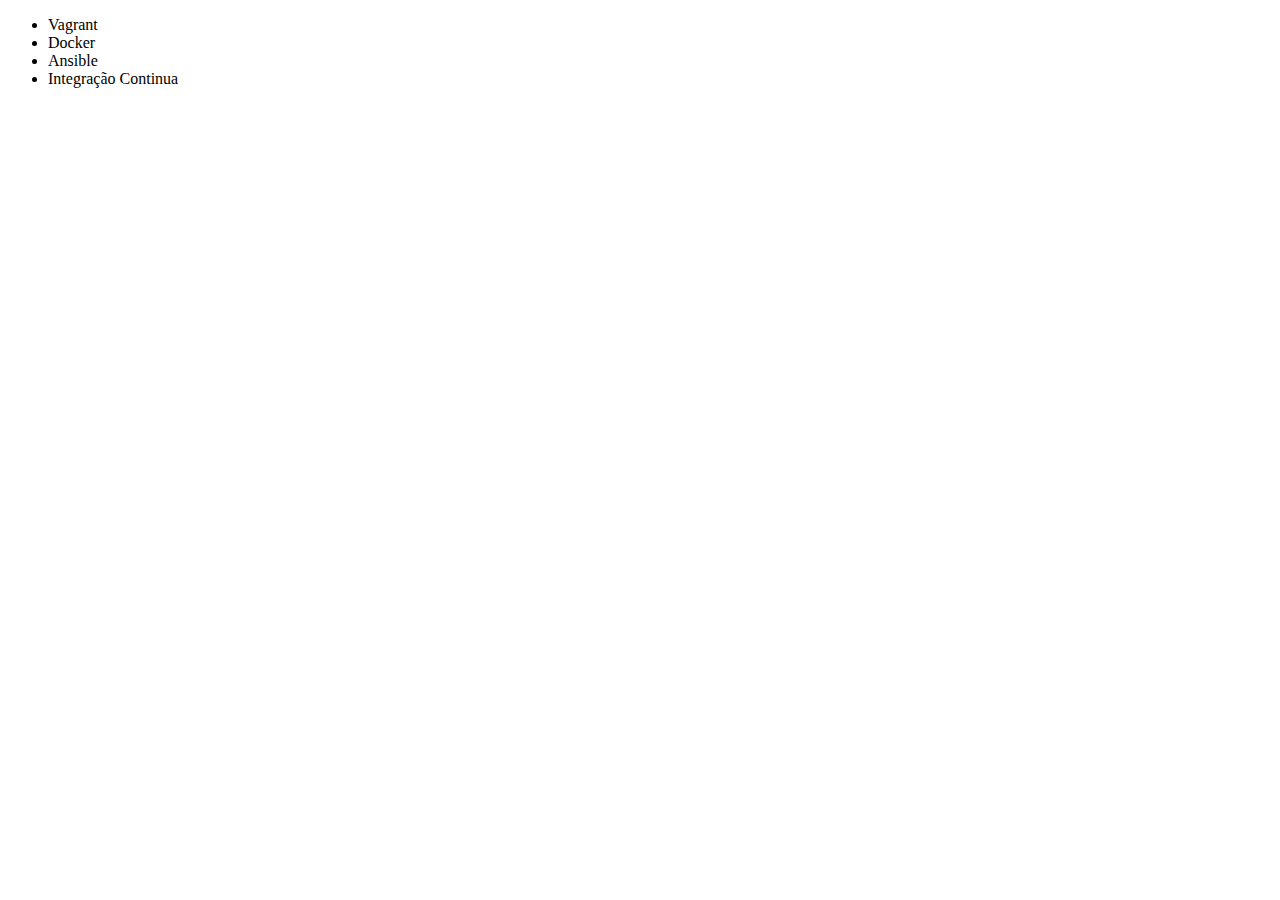
<file: Git_e_Github_Alura/index.html>
<!DOCTYPE html>
<html lang="en">
<head>
    <meta charset="UTF-8">
    <title>Cursos da Alura</title>
</head>
<body>
    <ul>
        <li>Vagrant</li>
        <li>Docker</li>
        <li>Ansible</li>
        <li>Integração Continua</li>
    </ul>
</body>
</html>
</file>
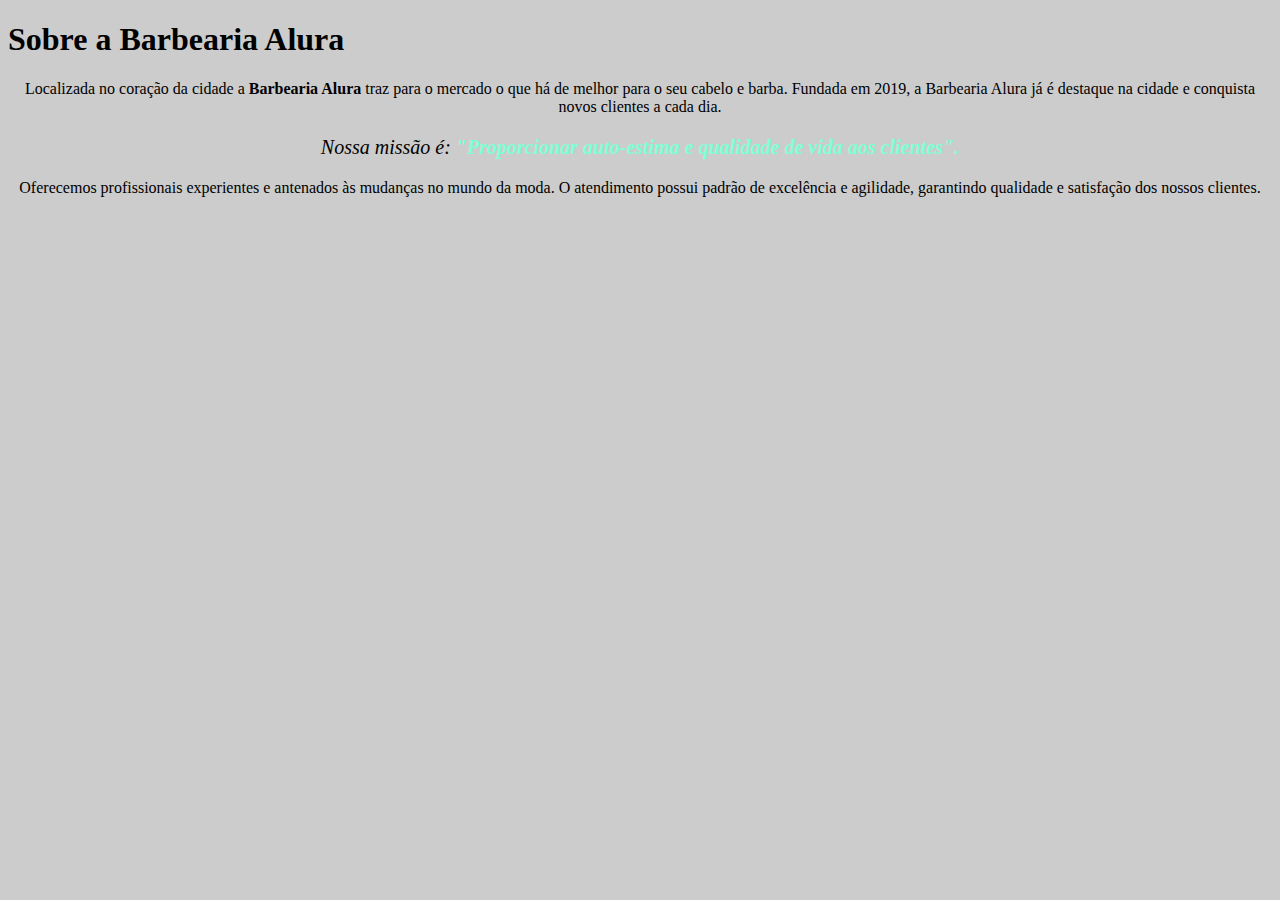
<file: HTML e CSS/Parte 2/index.html>
<!DOCTYPE html>

<!-- primeira forma de formatar o texto 
<html lang="pt-br">
    <head>
        <meta charset="UTF-8">
        <title>Babearia Alura</title>
    </head>

    <body>

        <h1 style="text-align: center;">Sobre a Barbearia Alura</h1>

        <pstyle="text-align: center;">Localizada no coração da cidade a <strong>Barbearia Alura</strong>  traz para o mercado o que há de melhor para o seu cabelo e barba. 
        Fundada em 2019, a Barbearia Alura já é destaque na cidade e conquista novos clientes a cada dia.</p>

        <p style="font-size: 20px; text-align: center;"><em>Nossa missão é: <strong> "Proporcionar auto-estima e qualidade de vida aos clientes".</strong></em></p>

        <pstyle="text-align: center;">Oferecemos profissionais experientes e antenados às mudanças no mundo da moda. 
        O atendimento possui padrão de excelência e agilidade, garantindo qualidade e satisfação dos nossos clientes.</p>

     </body>-->


    <!-- segunda forma de formatar o texto : colocando <style> no <head> -->
    <!--
    <html lang="pt-br">
    <head>
        <meta charset="UTF-8">
        <title>Babearia Alura</title>

        <style>
            p{
                text-align: center;
            }
        </style>
    </head>

    <body>

        <h1>Sobre a Barbearia Alura</h1>

        <p>Localizada no coração da cidade a <strong>Barbearia Alura</strong>  traz para o mercado o que há de melhor para o seu cabelo e barba. 
        Fundada em 2019, a Barbearia Alura já é destaque na cidade e conquista novos clientes a cada dia.</p>

        <p style="font-size: 20px;"><em>Nossa missão é: <strong> "Proporcionar auto-estima e qualidade de vida aos clientes".</strong></em></p>

        <p>Oferecemos profissionais experientes e antenados às mudanças no mundo da moda. 
        O atendimento possui padrão de excelência e agilidade, garantindo qualidade e satisfação dos nossos clientes.</p>

     </body>-->

    <!-- terceira forma de formatar o texto : criando arquivo style e linkando-->
    <html lang="pt-br">
        <head>
            <meta charset="UTF-8">
            <title>Babearia Alura</title>
            <link rel="stylesheet" href="style.css">
        </head>
    
        <body>
    
            <h1>Sobre a Barbearia Alura</h1>
    
            <p>Localizada no coração da cidade a <strong>Barbearia Alura</strong>  traz para o mercado o que há de melhor para o seu cabelo e barba. 
            Fundada em 2019, a Barbearia Alura já é destaque na cidade e conquista novos clientes a cada dia.</p>
    
            <p style="font-size: 20px;"><em>Nossa missão é: <strong> "Proporcionar auto-estima e qualidade de vida aos clientes".</strong></em></p>
    
            <p>Oferecemos profissionais experientes e antenados às mudanças no mundo da moda. 
            O atendimento possui padrão de excelência e agilidade, garantindo qualidade e satisfação dos nossos clientes.</p>
    
         </body>
</html>
</file>
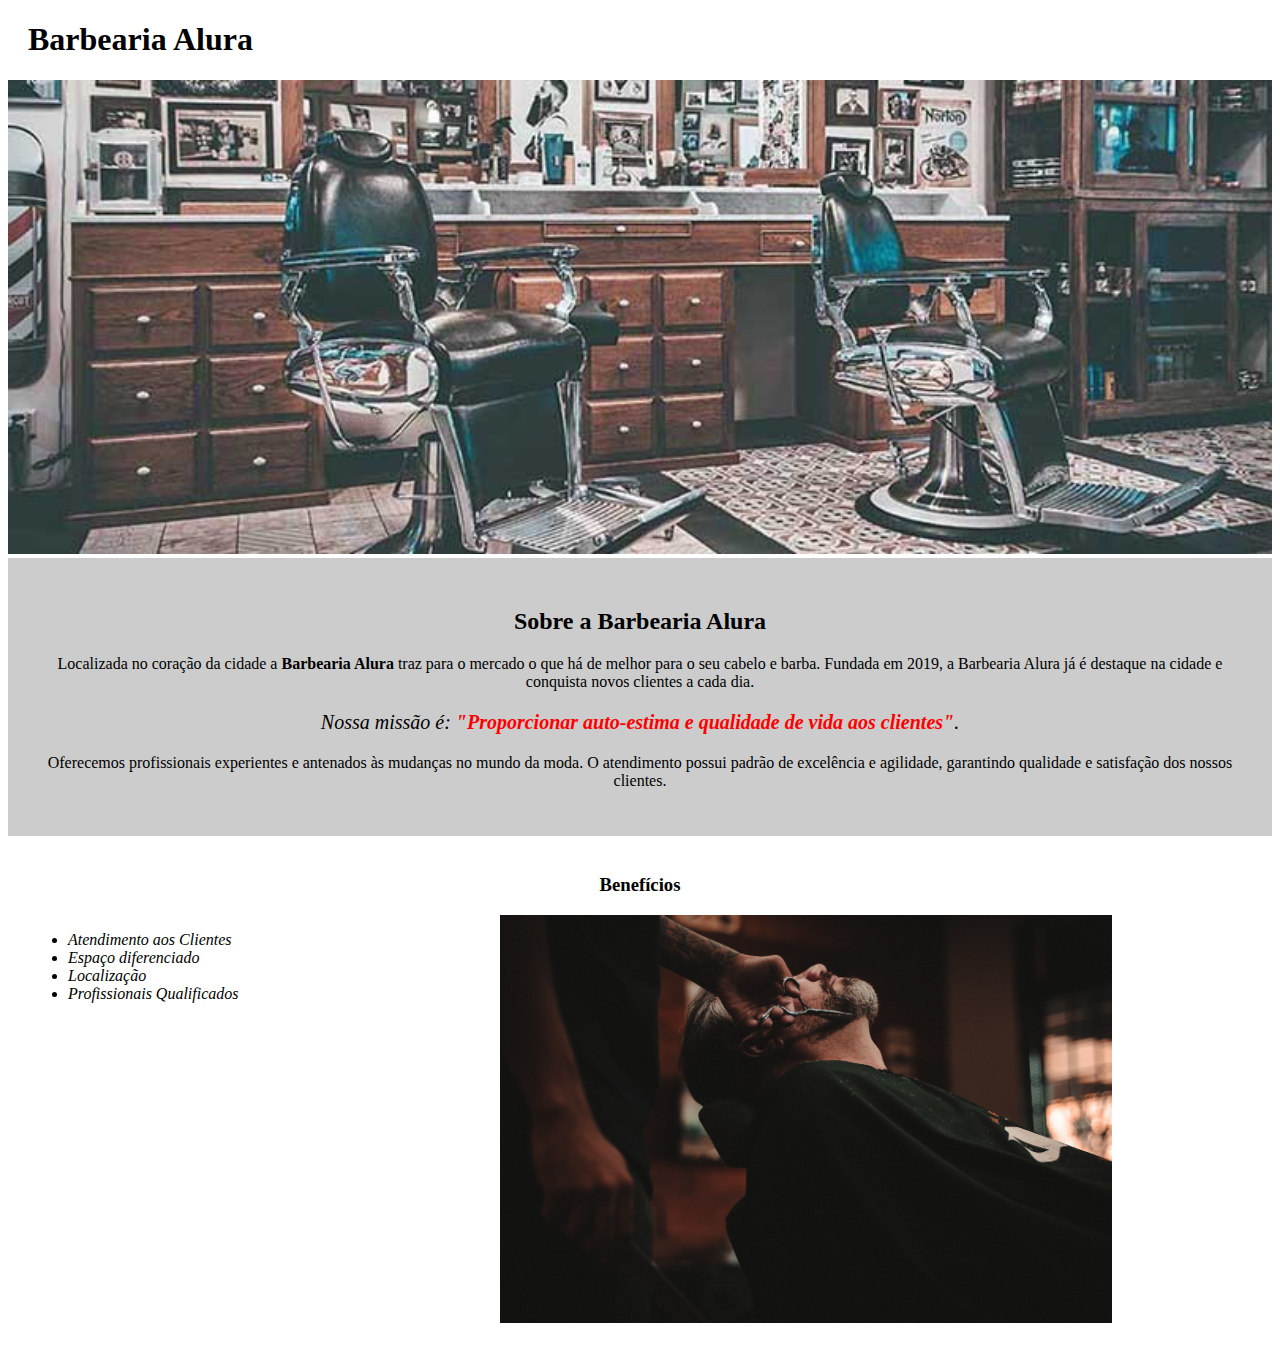
<file: HTML_e_CSS_Alura/Parte 3/index.html>
<!DOCTYPE html>
<html lang="pt-br">
	<head>
		<meta charset="UTF-8">
		<title>Barbearia Alura</title>
		<link rel="stylesheet" href="style-home.css">
	</head>

	<body>
		<header>
			<h1 class="titulo-principal">Barbearia Alura</h1>
		</header>
		<img id="banner" src="banner.jpg">
		<div class="principal">
			<h2 class="titulo-centralizado">Sobre a Barbearia Alura</h2>
	 
			<p>Localizada no coração da cidade a <strong>Barbearia Alura</strong> traz para o mercado o que há de melhor para o seu cabelo e barba. Fundada em 2019, a Barbearia Alura já é destaque na cidade e conquista novos clientes a cada dia.</p>

			<p id="missao"><em>Nossa missão é: <strong>"Proporcionar auto-estima e qualidade de vida aos clientes"</strong>.</em></p>

			<p>Oferecemos profissionais experientes e antenados às mudanças no mundo da moda. O atendimento possui padrão de excelência e agilidade, garantindo qualidade e satisfação dos nossos clientes.</p>
		</div>

		<div class="beneficios">
			<h3 class="titulo-centralizado">Benefícios</h3>

			<ul>
				<li class="itens">Atendimento aos Clientes</li>
				<li class="itens">Espaço diferenciado</li>
				<li class="itens">Localização</li>
				<li class="itens">Profissionais Qualificados</li>
			</ul>

			<img src="beneficios.jpg" class="imagembeneficios">
		</div>
	</body>
</html>
</file>
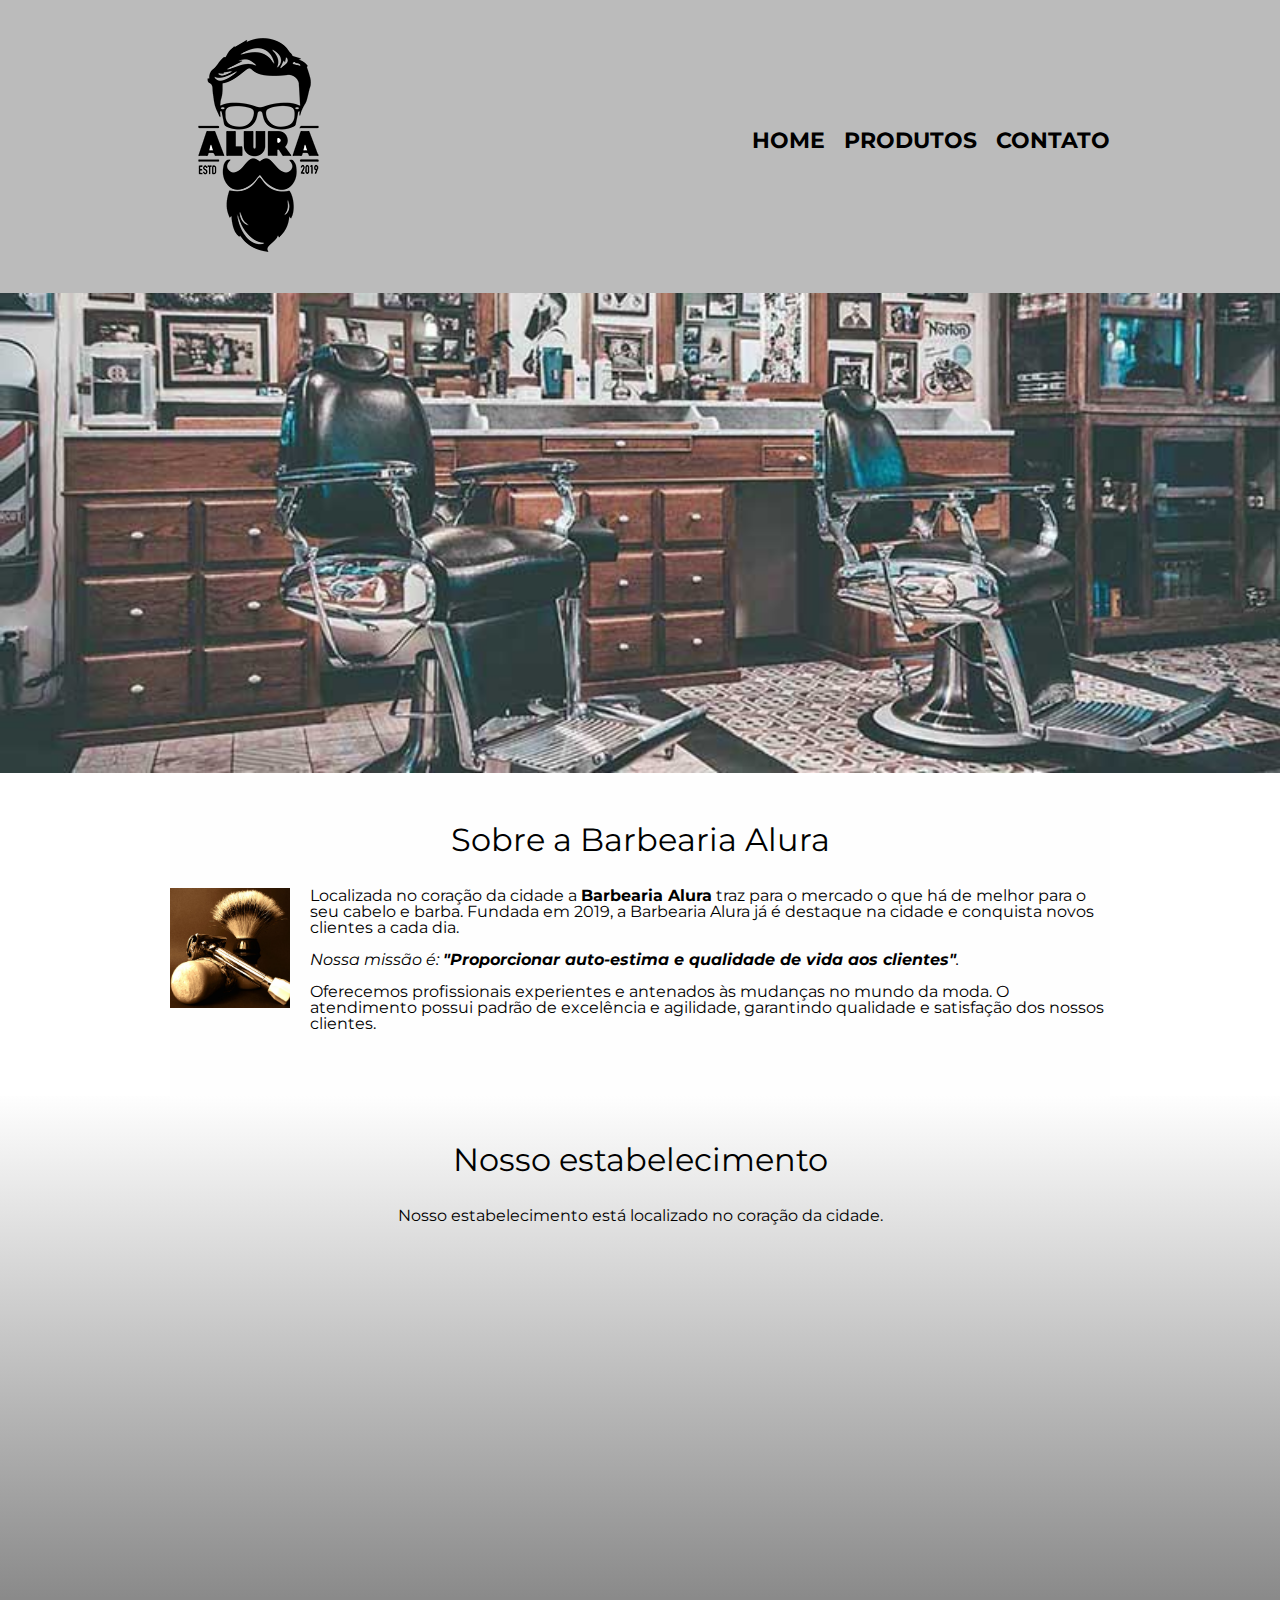
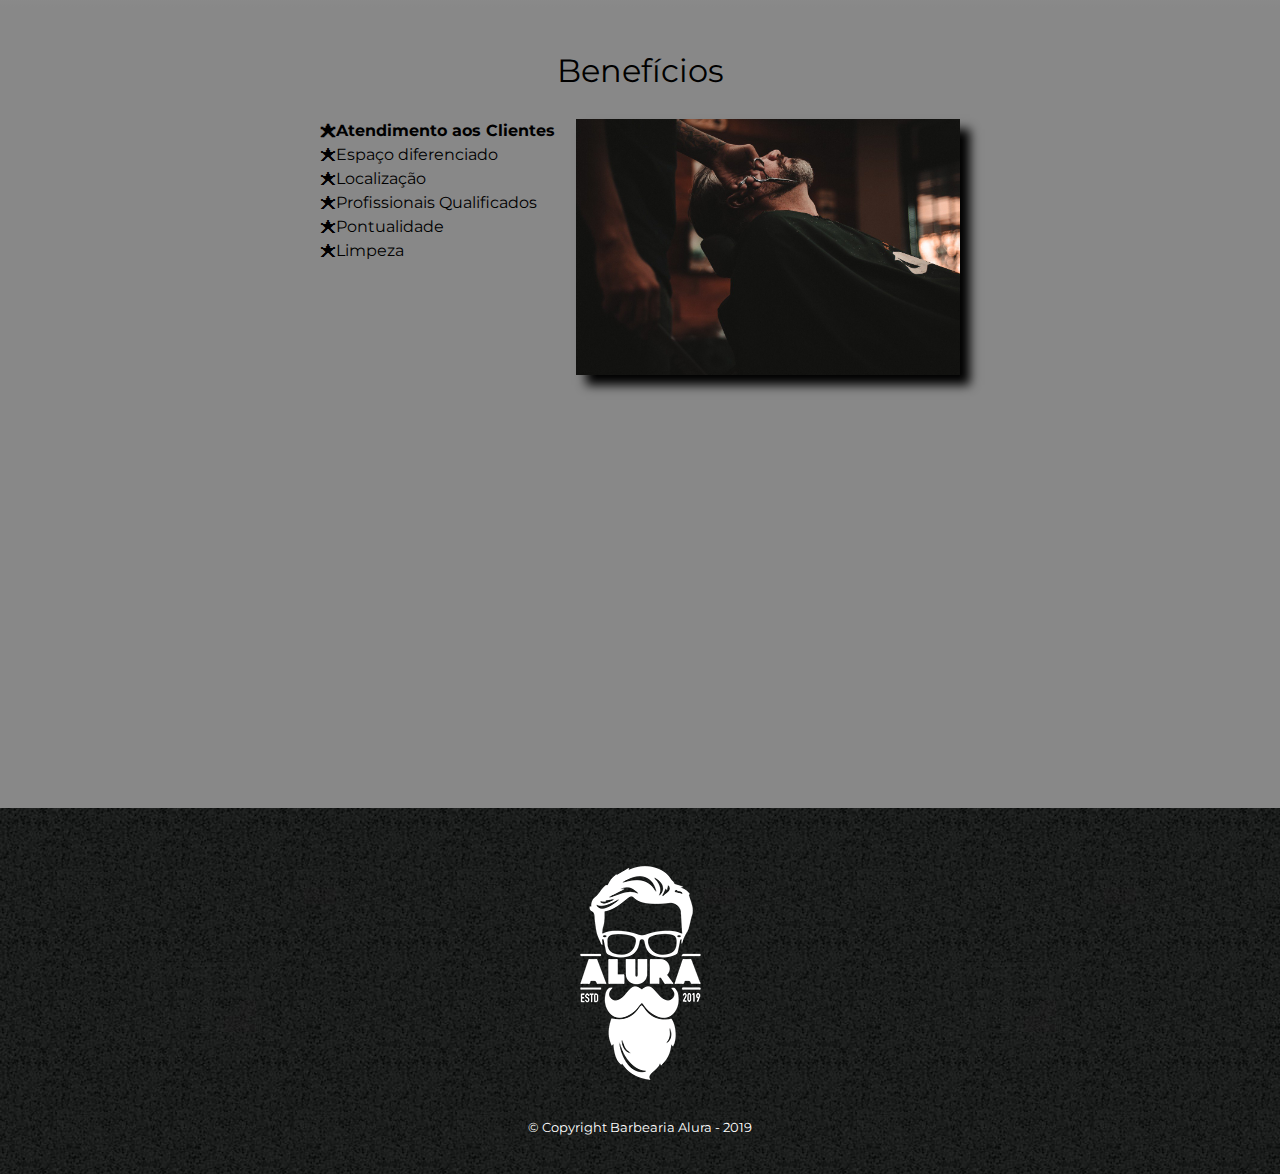
<file: HTML_e_CSS_Alura/Parte 4/index.html>
<!DOCTYPE html>
<html lang="pt-br">
	<head>
		<meta charset="UTF-8">
		<meta name="viewport" content="width=device-width">
		<title>Barbearia Alura</title>

		<link rel="stylesheet" href="reset.css">
		<link rel="stylesheet" href="style.css">
		<link href="https://fonts.googleapis.com/css?family=Montserrat&display=swap" rel="stylesheet">
	</head>

	<body>
		<header>
			<div class="caixa">
				<h1><img src="logo.png"></h1>

				<nav>
					<ul>
						<li><a href="index.html">Home</a></li>
						<li><a href="produtos.html">Produtos</a></li>
						<li><a href="contato.html">Contato</a></li>
					</ul>
				</nav>
			</div>
		</header>

		<img class="banner" src="banner.jpg">

		<main>
			<section class="principal">
				<h2 class="titulo-principal">Sobre a Barbearia Alura</h2>

				<img class="utensilios" src="utensilios.jpg" alt="Utensilios de um barbeiro.">
		 
				<p>Localizada no coração da cidade a <strong>Barbearia Alura</strong> traz para o mercado o que há de melhor para o seu cabelo e barba. Fundada em 2019, a Barbearia Alura já é destaque na cidade e conquista novos clientes a cada dia.</p>

				<p id="missao"><em>Nossa missão é: <strong>"Proporcionar auto-estima e qualidade de vida aos clientes"</strong>.</em></p>

				<p>Oferecemos profissionais experientes e antenados às mudanças no mundo da moda. O atendimento possui padrão de excelência e agilidade, garantindo qualidade e satisfação dos nossos clientes.</p>
			</section>

			<section class="mapa">
				<h3 class="titulo-principal">Nosso estabelecimento</h3>
				<p>Nosso estabelecimento está localizado no coração da cidade.</p>

				<div class="mapa-conteudo">
					<iframe src="https://www.google.com/maps/embed?pb=!1m18!1m12!1m3!1d3656.4483278365396!2d-46.63466568562861!3d-23.588249068469487!2m3!1f0!2f0!3f0!3m2!1i1024!2i768!4f13.1!3m3!1m2!1s0x94ce5a2b2ed7f3a1%3A0xab35da2f5ca62674!2sCaelum!5e0!3m2!1spt-BR!2sbr!4v1568814489656!5m2!1spt-BR!2sbr" width="100%" height="300" frameborder="0" style="border:0;" allowfullscreen=""></iframe>
				</div>
			</section>

			<section class="beneficios">
				<h3 class="titulo-principal">Benefícios</h3>

				<div class="conteudo-beneficios">
					<ul class="lista-beneficios">
						<li class="itens">Atendimento aos Clientes</li>
						<li class="itens">Espaço diferenciado</li>
						<li class="itens">Localização</li>
						<li class="itens">Profissionais Qualificados</li>
						<li class="itens">Pontualidade</li>
						<li class="itens">Limpeza</li>
					</ul><img src="beneficios.jpg" class="imagem-beneficios">
				</div>

				<div class="video">
					<iframe width="100%" height="315" src="https://www.youtube.com/embed/wcVVXUV0YUY" frameborder="0" allow="accelerometer; autoplay; encrypted-media; gyroscope; picture-in-picture" allowfullscreen></iframe>
				</div>
			</section>
		</main>

		<footer>
			<img src="logo-branco.png">
			<p class="copyright">&copy; Copyright Barbearia Alura - 2019</p>
		</footer>
	</body>
</html>
</file>
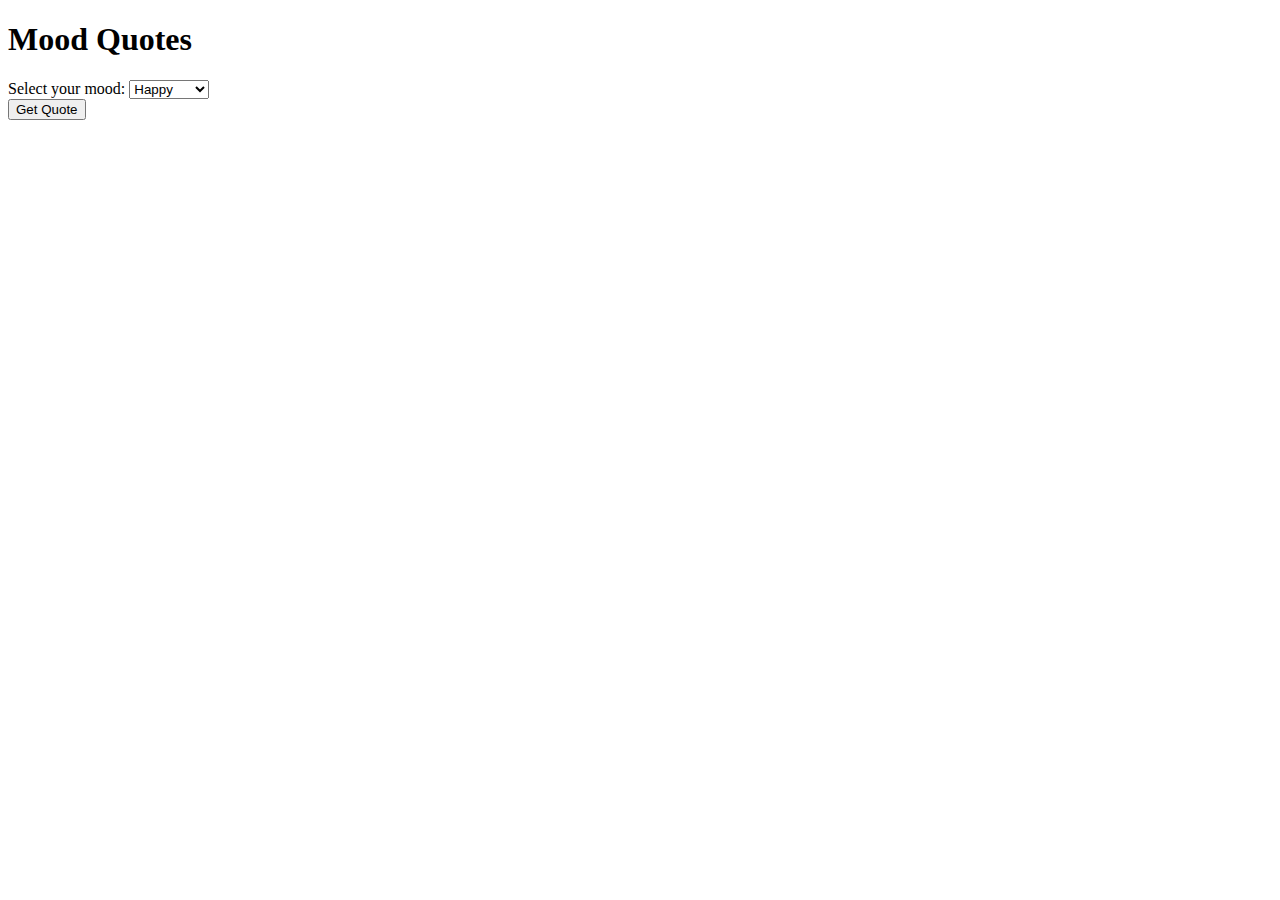
<file: JavaScript_e_HTML_Alura/templates/index.html>
<!DOCTYPE html>
<html>
<head>
    <title>Mood Quotes</title>
</head>
<body>
    <h1>Mood Quotes</h1>
    <form action="/quote" method="post">
        <label for="mood">Select your mood:</label>
        <select id="mood" name="mood">
            <option value="happy">Happy</option>
            <option value="motivated">Motivated</option>
            <option value="inspired">Inspired</option>
        </select>
        <br>
        <input type="submit" value="Get Quote">
    </form>
</body>
</html>
</file>
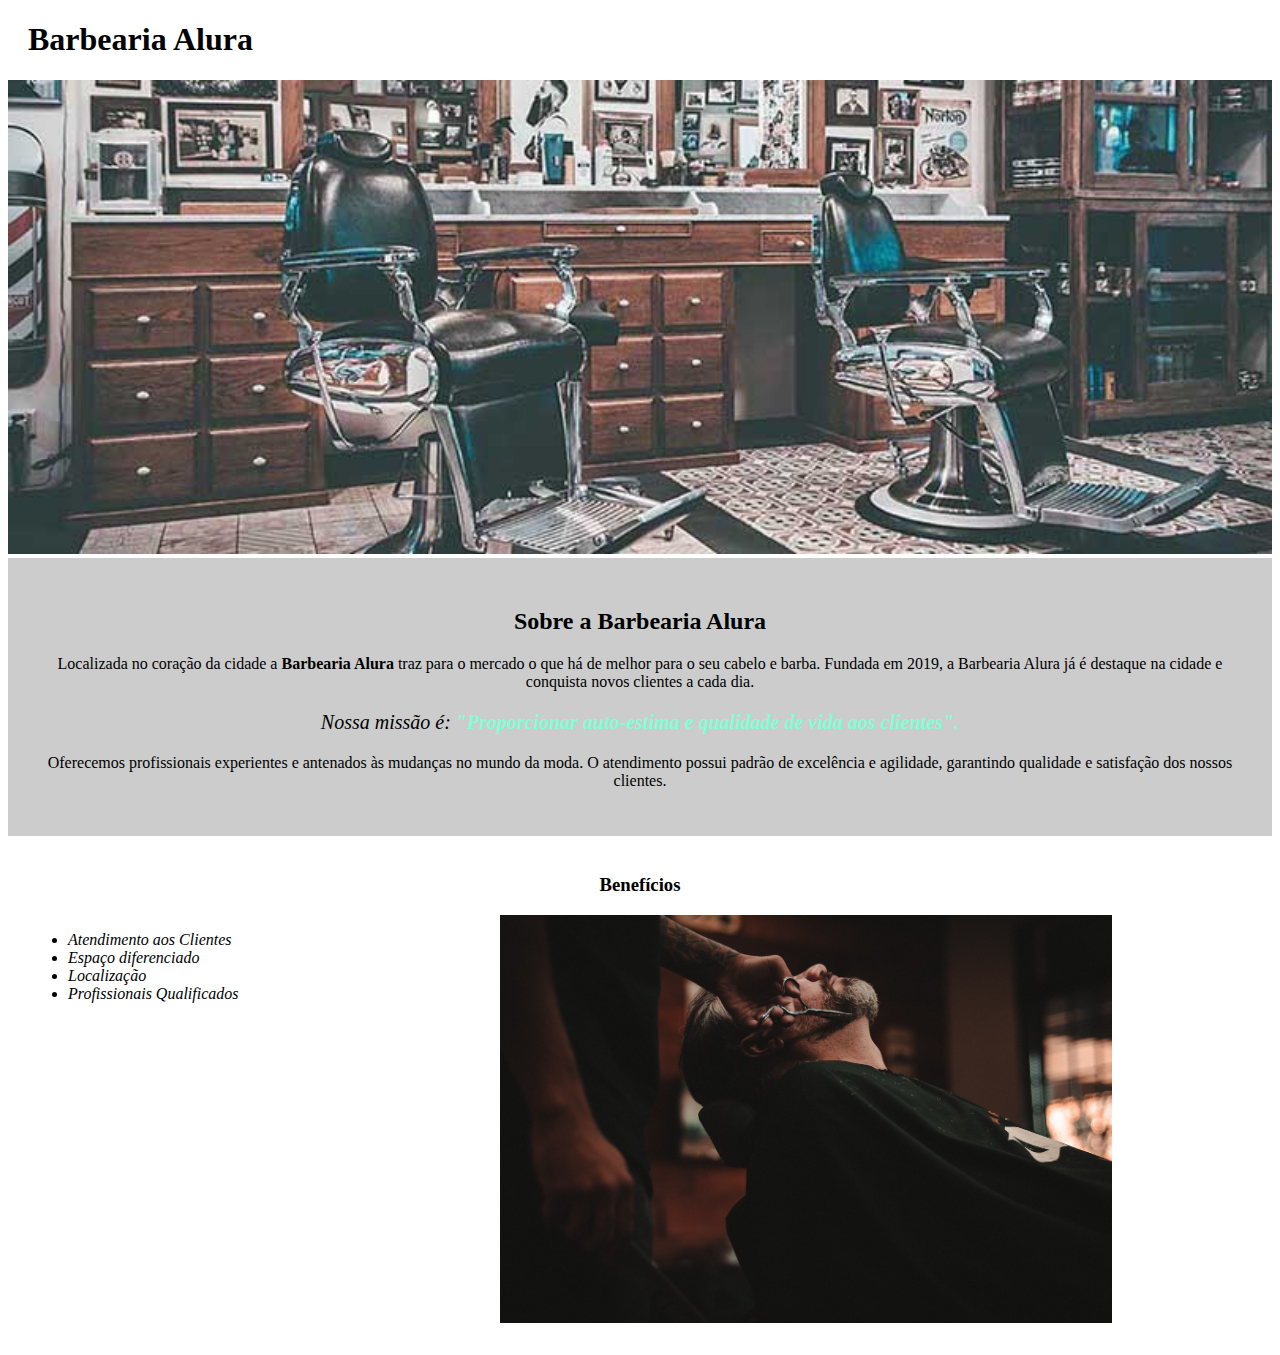
<file: HTML e CSS/Parte 1/texto-base/index.html>
<!DOCTYPE html>

<!-- primeira forma de formatar o texto 
<html lang="pt-br">
    <head>
        <meta charset="UTF-8">
        <title>Babearia Alura</title>
    </head>

    <body>

        <h1 style="text-align: center;">Sobre a Barbearia Alura</h1>

        <pstyle="text-align: center;">Localizada no coração da cidade a <strong>Barbearia Alura</strong>  traz para o mercado o que há de melhor para o seu cabelo e barba. 
        Fundada em 2019, a Barbearia Alura já é destaque na cidade e conquista novos clientes a cada dia.</p>

        <p style="font-size: 20px; text-align: center;"><em>Nossa missão é: <strong> "Proporcionar auto-estima e qualidade de vida aos clientes".</strong></em></p>

        <pstyle="text-align: center;">Oferecemos profissionais experientes e antenados às mudanças no mundo da moda. 
        O atendimento possui padrão de excelência e agilidade, garantindo qualidade e satisfação dos nossos clientes.</p>

     </body>-->


    <!-- segunda forma de formatar o texto : colocando <style> no <head> -->
    <!--
    <html lang="pt-br">
    <head>
        <meta charset="UTF-8">
        <title>Babearia Alura</title>

        <style>
            p{
                text-align: center;
            }
        </style>
    </head>

    <body>

        <h1>Sobre a Barbearia Alura</h1>

        <p>Localizada no coração da cidade a <strong>Barbearia Alura</strong>  traz para o mercado o que há de melhor para o seu cabelo e barba. 
        Fundada em 2019, a Barbearia Alura já é destaque na cidade e conquista novos clientes a cada dia.</p>

        <p style="font-size: 20px;"><em>Nossa missão é: <strong> "Proporcionar auto-estima e qualidade de vida aos clientes".</strong></em></p>

        <p>Oferecemos profissionais experientes e antenados às mudanças no mundo da moda. 
        O atendimento possui padrão de excelência e agilidade, garantindo qualidade e satisfação dos nossos clientes.</p>

     </body>-->

    <!-- terceira forma de formatar o texto : criando arquivo style e linkando-->
<html lang="pt-br">
    <head>
        <meta charset="UTF-8">
        <title>Babearia Alura</title>
        <link rel="stylesheet" href="style.css">
    </head>
    
    <body>
        <header>
            <h1 class="titulo-principal">Barbearia Alura</h1>
        </header>
        <img id="banner" src="banner.jpg">
        
        <div class="principal">
            <h2 class="titulo-centralizado">Sobre a Barbearia Alura</h2>
    
            <p>Localizada no coração da cidade a <strong>Barbearia Alura</strong>  traz para o mercado o que há de melhor para o seu cabelo e barba. 
            Fundada em 2019, a Barbearia Alura já é destaque na cidade e conquista novos clientes a cada dia.</p>
    
            <p id = 'missão'><em>Nossa missão é: <strong> "Proporcionar auto-estima e qualidade de vida aos clientes".</strong></em></p>
    
            <p>Oferecemos profissionais experientes e antenados às mudanças no mundo da moda. 
            O atendimento possui padrão de excelência e agilidade, garantindo qualidade e satisfação dos nossos clientes.</p>
        </div>

        <div class="beneficios">
            <h3 class="titulo-centralizado">Benefícios</h3>

        <ul>
            <li class="itens">Atendimento aos Clientes</li>
            <li class="itens">Espaço diferenciado</li>
            <li class="itens">Localização</li>
            <li class="itens">Profissionais Qualificados</li>
        </ul>

        <img src="beneficios.jpg" class="imagembeneficios">

        </div>
    </body>
</html>
</file>
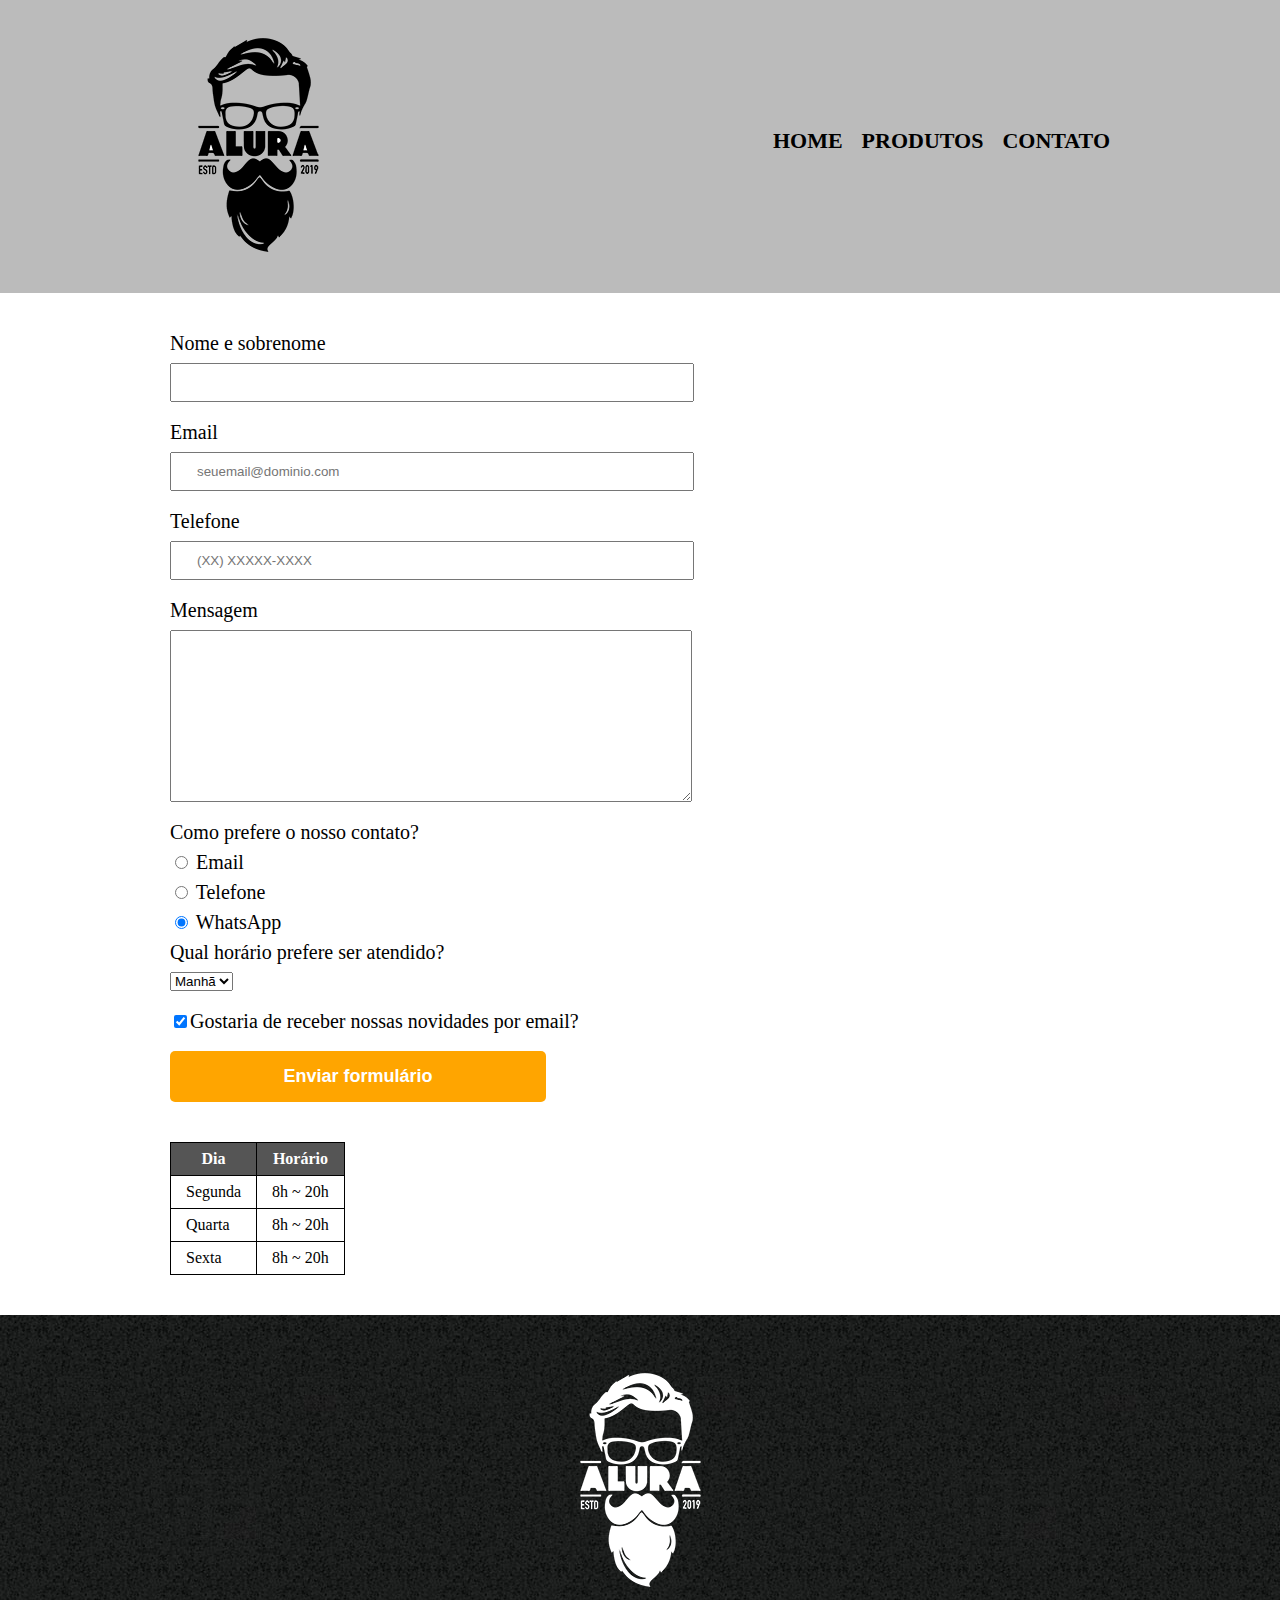
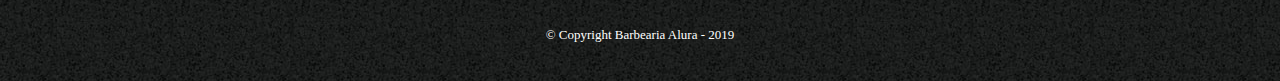
<file: HTML_e_CSS_Alura/Parte 3/contato.html>
<!DOCTYPE html>
<html>
	<head>
		<meta charset="UTF-8">
		<title>Contato - Barbearia Alura</title>

		<link rel="stylesheet" href="reset.css">
		<link rel="stylesheet" href="style.css">
	</head>
	<body>
		<header>
			<div class="caixa">
				<h1><img src="logo.png" alt="Logo da Barbearia Alura"></h1>

				<nav>
					<ul>
						<li><a href="index.html">Home</a></li>
						<li><a href="produtos.html">Produtos</a></li>
						<li><a href="contato.html">Contato</a></li>
					</ul>
				</nav>
			</div>
		</header>

		<main>
			<form>
				<label for="nomesobrenome">Nome e sobrenome</label>
				<input type="text" id="nomesobrenome" class="input-padrao" required>

				<label for="email">Email</label>
				<input type="email" id="email" class="input-padrao" required placeholder="seuemail@dominio.com">

				<label for="telefone">Telefone</label>
				<input type="tel" id="telefone" class="input-padrao" required placeholder="(XX) XXXXX-XXXX">

				<label for="mensagem">Mensagem</label>
				<textarea cols="70" rows="10" id="mensagem" class="input-padrao" required></textarea>

				<fieldset>
					<legend>Como prefere o nosso contato?</legend>
					<label for="radio-email"><input type="radio" name="contato" value="email" id="radio-email"> Email</label>
					
					<label for="radio-telefone"><input type="radio" name="contato" value="telefone" id="radio-telefone"> Telefone</label>
					
					<label for="radio-whatsapp"><input type="radio" name="contato" value="whatsapp" id="radio-whatsapp" checked> WhatsApp</label>
				</fieldset>

				<fieldset>
					<legend>Qual horário prefere ser atendido?</legend>
					<select>
						<option>Manhã</option>
						<option>Tarde</option>
						<option>Noite</option>
					</select>
				</fieldset>

				<label class="checkbox"><input type="checkbox" checked>Gostaria de receber nossas novidades por email?</label>

				<input type="submit" value="Enviar formulário" class="enviar">
			</form>

			<table>
				<thead>
					<tr>
						<th>Dia</th>
						<th>Horário</th>
					</tr>
				</thead>
				<tbody>
					<tr>
						<td>Segunda</td>
						<td>8h ~ 20h</td>
					</tr>
					<tr>
						<td>Quarta</td>
						<td>8h ~ 20h</td>
					</tr>
					<tr>
						<td>Sexta</td>
						<td>8h ~ 20h</td>
					</tr>
				</tbody>
			</table>
		</main>

		<footer>
			<img src="logo-branco.png" alt="Logo da Barbearia Alura">
			<p class="copyright">&copy; Copyright Barbearia Alura - 2019</p>
		</footer>
	</body>
</html>
</file>
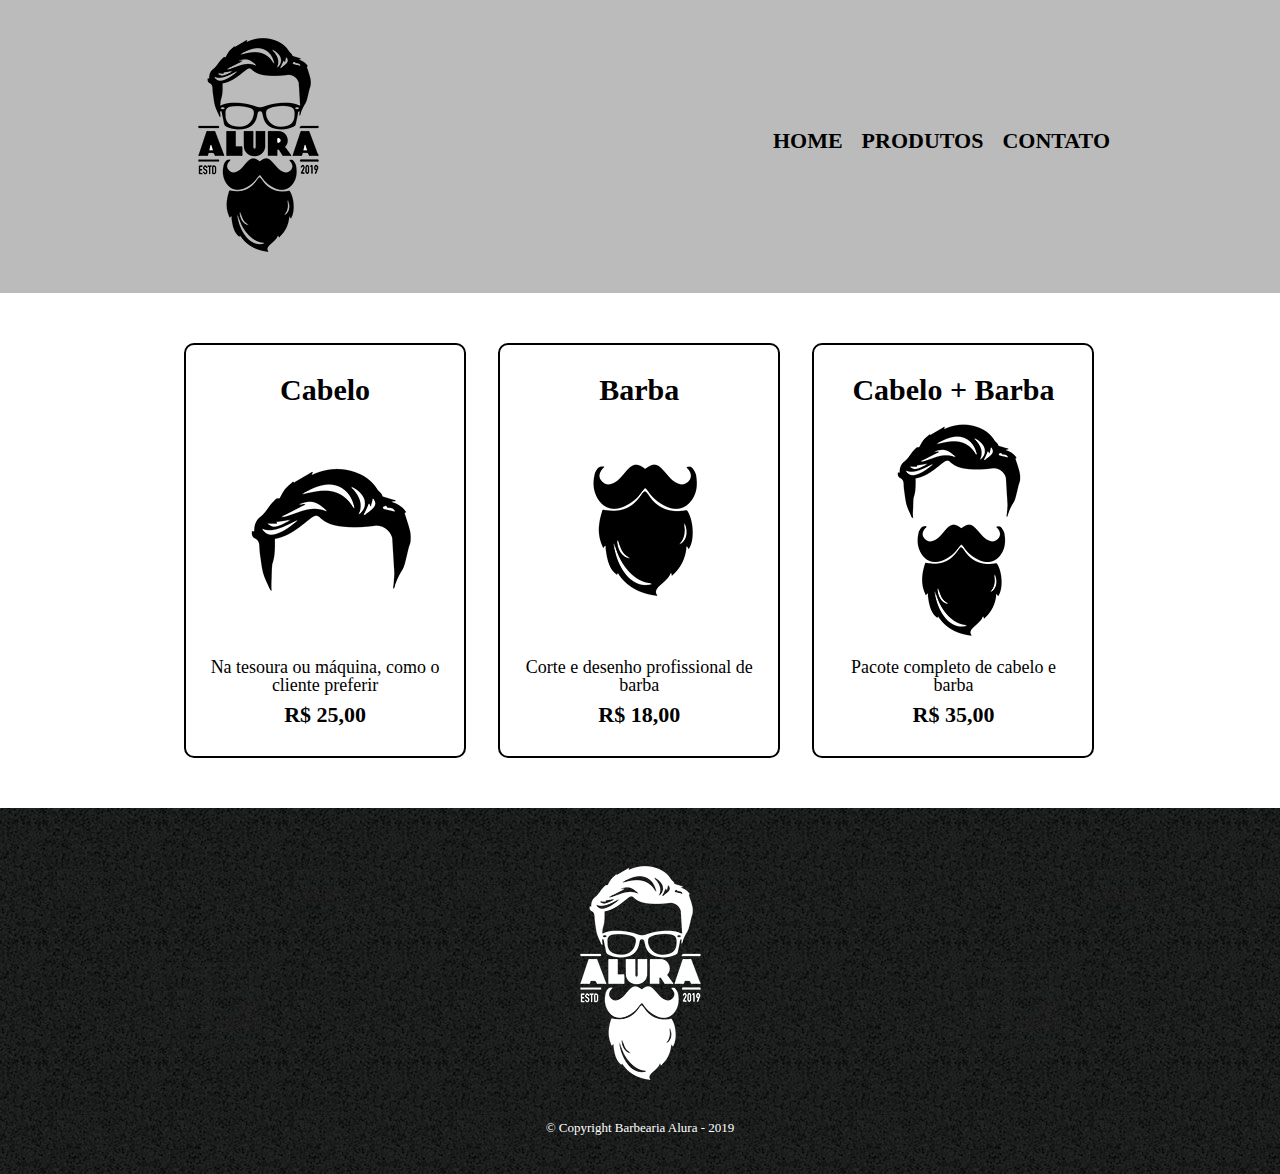
<file: HTML_e_CSS_Alura/Parte 3/produtos.html>
<!DOCTYPE html>
<html>
	<head>
		<meta charset="UTF-8">
		<title>Produtos - Barbearia Alura</title>

		<link rel="stylesheet" href="reset.css">
		<link rel="stylesheet" href="style.css">
	</head>
	<body>
		<header>
			<div class="caixa">
				<h1><img src="logo.png"></h1>

				<nav>
					<ul>
						<li><a href="index.html">Home</a></li>
						<li><a href="produtos.html">Produtos</a></li>
						<li><a href="contato.html">Contato</a></li>
					</ul>
				</nav>
			</div>
		</header>

		<main>
			<ul class="produtos">
				<li>
					<h2>Cabelo</h2>
					<img src="cabelo.jpg">
					<p class="produto-descricao">Na tesoura ou máquina, como o cliente preferir</p>
					<p class="produto-preco">R$ 25,00</p>
				</li>
				<li>
					<h2>Barba</h2>
					<img src="barba.jpg">
					<p class="produto-descricao">Corte e desenho profissional de barba</p>
					<p class="produto-preco">R$ 18,00</p>
				</li>
				<li>
					<h2>Cabelo + Barba</h2>
					<img src="cabelo+barba.jpg">
					<p class="produto-descricao">Pacote completo de cabelo e barba</p>
					<p class="produto-preco">R$ 35,00</p>
				</li>
			</ul>
		</main>

		<footer>
			<img src="logo-branco.png">
			<p class="copyright">&copy; Copyright Barbearia Alura - 2019</p>
		</footer>
	</body>
</html>
</file>
<file: HTML e CSS/Parte 2/style.css>
body{
    background: #CCCCCC;
}


p{
    text-align: center;
}

em strong{
    color: aquamarine;
}
</file>
<file: HTML_e_CSS_Alura/Parte 3/style-home.css>
#banner {
	width:100%;
}

.principal{
	background: #CCCCCC;
	padding: 30px;
}

.titulo-principal {
	padding-left: 20px;
}

.titulo-centralizado {
	text-align: center
}

p {
	text-align: center;
}

#missao {
	font-size: 20px
}

em strong {
	color: #FF0000;
}

.itens {
	font-style: italic
}

.beneficios {
	background: #FFFFFF;
	padding: 20px;
}

ul {
	display: inline-block;
	vertical-align: top;
	width: 20%;
	margin-right: 15%;
}

.imagembeneficios {
	width: 50%;
}
</file>
<file: HTML_e_CSS_Alura/Parte 4/style.css>
body {
	font-family: 'Montserrat', sans-serif;
}

header {
	background: #BBBBBB;
	padding: 20px 0;
}

.caixa {
	position: relative;
	width: 940px;
	margin: 0 auto;
}

nav {
	position: absolute;
	top: 110px;
	right: 0;
}

nav li {
	display: inline;
	margin: 0 0 0 15px;
}

nav a {
	text-transform: uppercase;
	color: #000000;
	font-weight: bold;
	font-size: 22px;
	text-decoration: none;
}

nav a:hover {
	color: #C78C19;
	text-decoration: underline;
}

.produtos {
	width: 940px;
	margin: 0 auto;
	padding: 50px 0;
}

.produtos li {
	display: inline-block;
	text-align: center;
	width: 30%;
	vertical-align: top;
	margin: 0 1.5%;
	padding: 30px 20px;
	box-sizing: border-box;
	border: 2px solid #000000;
	border-radius: 10px;
}

.produtos li:hover {
	border-color: #C78C19;
}

.produtos li:active {
	border-color: #088C19;	
}

.produtos li:hover h2 {
	font-size: 34px;
}

.produtos h2 {
	font-size: 30px;
	font-weight: bold;
}

.produto-descricao {
	font-size: 18px;
}

.produto-preco {
	font-size: 22px;
	font-weight: bold;
	margin-top: 10px;
}

footer {
	text-align: center;
	background: url("bg.jpg");
	padding: 40px 0;
}

.copyright {
	color: #FFFFFF;
	font-size: 13px;
	margin: 20px 0 0;
}

main {
	
}

form {
	margin: 40px 0;
}

form label, form legend {
	display:block;
	font-size: 20px;
	margin: 0 0 10px;
}

.input-padrao {
	display: block;
	margin: 0 0 20px;
	padding: 10px 25px;
	width: 50%;
}

.checkbox {
	margin: 20px 0;
}

.enviar {
	width:40%;
	padding: 15px 0;
	background: orange;
	color: white;
	font-weight: bold;
	font-size: 18px;
	border: none;
	border-radius: 5px;
	transition: 1s all;
	cursor: pointer;
}

.enviar:hover {
	background: darkorange;
	transform: scale(1.2);
}

table {
	margin: 20px 0 40px;
}

thead {
	background: #555555;
	color: white;
	font-weight: bold;
}

td, th {
	border: 1px solid #000000;
	padding: 8px 15px;
}


/* css da página inicial */
.banner {
	width:100%;
}

.titulo-principal {
	text-align: center;
	font-size: 2em;
	margin: 0 0 1em;
	clear: left;
}

.principal {
	padding: 3em 0;
	background: #FEFEFE;
	width: 940px;
	margin: 0 auto;
}

.principal p {
	margin: 0 0 1em;
}

.principal strong {
	font-weight: bold;
}

.principal em {
	font-style: italic;
}

.utensilios {
	width: 120px;
	float: left;
	margin: 0 20px 20px 0;
}

.mapa {
	padding: 3em 0;
	background: linear-gradient(#FEFEFE, #888888);
}

.mapa-conteudo {
	width: 940px;
	margin: 0 auto;
}

.mapa p {
	margin: 0 0 2em;
	text-align: center;
}

.beneficios {
	padding: 3em 0;
	background: #888888;
}

.conteudo-beneficios {
	width: 640px;
	margin: 0 auto;
}

.lista-beneficios {
	width: 40%;
	display: inline-block;
	vertical-align: top;
}

.itens {
	line-height: 1.5;
}

.itens:first-child {
	font-weight: bold;
}

.itens:before {
	content: "🟊";
}

.imagem-beneficios {
	width: 60%;
	opacity: 1;
	transition: 400ms;
	box-shadow: 10px 10px 10px 0 #000000;
}

.imagem-beneficios:hover {
	opacity: 0.3;
}

.video {
	width: 560px;
	margin: 2em auto;
}

@media screen and (max-width: 480px) {
	.caixa, .principal, .conteudo-beneficios, .mapa-conteudo, .video {
		width: auto;
	}

	h1 {
		text-align: center;
	}

	nav {
		position: static;
	}

	.lista-beneficios, .imagem-beneficios {
		width: 100%;
	}
}
</file>
<file: HTML e CSS/Parte 1/texto-base/style.css>
#banner {
    width: 100%;

}
.principal{
    background: #CCCCCC;
    padding: 30px;
}

.titulo-principal {
    padding-left: 20px;
}


.titulo-centralizado {
    text-align: center
}

p{
    text-align: center;
}

#missão {
    font-size: 20px
}

em strong{
    color: aquamarine;
}

.itens {
    font-style: italic;
}

.beneficios {
    background: #FFFFFF;
    padding: 20px;
}

ul{
    display: inline-block;
    vertical-align: top;
    width: 20%;
    margin-right: 15% ;
}

.imagembeneficios{
    width: 50%;
}
</file>
<file: HTML_e_CSS_Alura/Parte 3/style.css>
header {
	background: #BBBBBB;
	padding: 20px 0;
}

.caixa {
	position: relative;
	width: 940px;
	margin: 0 auto;
}

nav {
	position: absolute;
	top: 110px;
	right: 0;
}

nav li {
	display: inline;
	margin: 0 0 0 15px;
}

nav a {
	text-transform: uppercase;
	color: #000000;
	font-weight: bold;
	font-size: 22px;
	text-decoration: none;
}

nav a:hover {
	color: #C78C19;
	text-decoration: underline;
}

.produtos {
	width: 940px;
	margin: 0 auto;
	padding: 50px 0;
}

.produtos li {
	display: inline-block;
	text-align: center;
	width: 30%;
	vertical-align: top;
	margin: 0 1.5%;
	padding: 30px 20px;
	box-sizing: border-box;
	border: 2px solid #000000;
	border-radius: 10px;
}

.produtos li:hover {
	border-color: #C78C19;
}

.produtos li:active {
	border-color: #088C19;	
}

.produtos li:hover h2 {
	font-size: 34px;
}

.produtos h2 {
	font-size: 30px;
	font-weight: bold;
}

.produto-descricao {
	font-size: 18px;
}

.produto-preco {
	font-size: 22px;
	font-weight: bold;
	margin-top: 10px;
}

footer {
	text-align: center;
	background: url("bg.jpg");
	padding: 40px 0;
}

.copyright {
	color: #FFFFFF;
	font-size: 13px;
	margin: 20px 0 0;
}

main {
	width: 940px;
	margin: 0 auto;
}

form {
	margin: 40px 0;
}

form label, form legend {
	display:block;
	font-size: 20px;
	margin: 0 0 10px;
}

.input-padrao {
	display: block;
	margin: 0 0 20px;
	padding: 10px 25px;
	width: 50%;
}

.checkbox {
	margin: 20px 0;
}

.enviar {
	width:40%;
	padding: 15px 0;
	background: orange;
	color: white;
	font-weight: bold;
	font-size: 18px;
	border: none;
	border-radius: 5px;
	transition: 1s all;
	cursor: pointer;
}

.enviar:hover {
	background: darkorange;
	transform: scale(1.2);
}

table {
	margin: 20px 0 40px;
}

thead {
	background: #555555;
	color: white;
	font-weight: bold;
}

td, th {
	border: 1px solid #000000;
	padding: 8px 15px;
}
</file>
